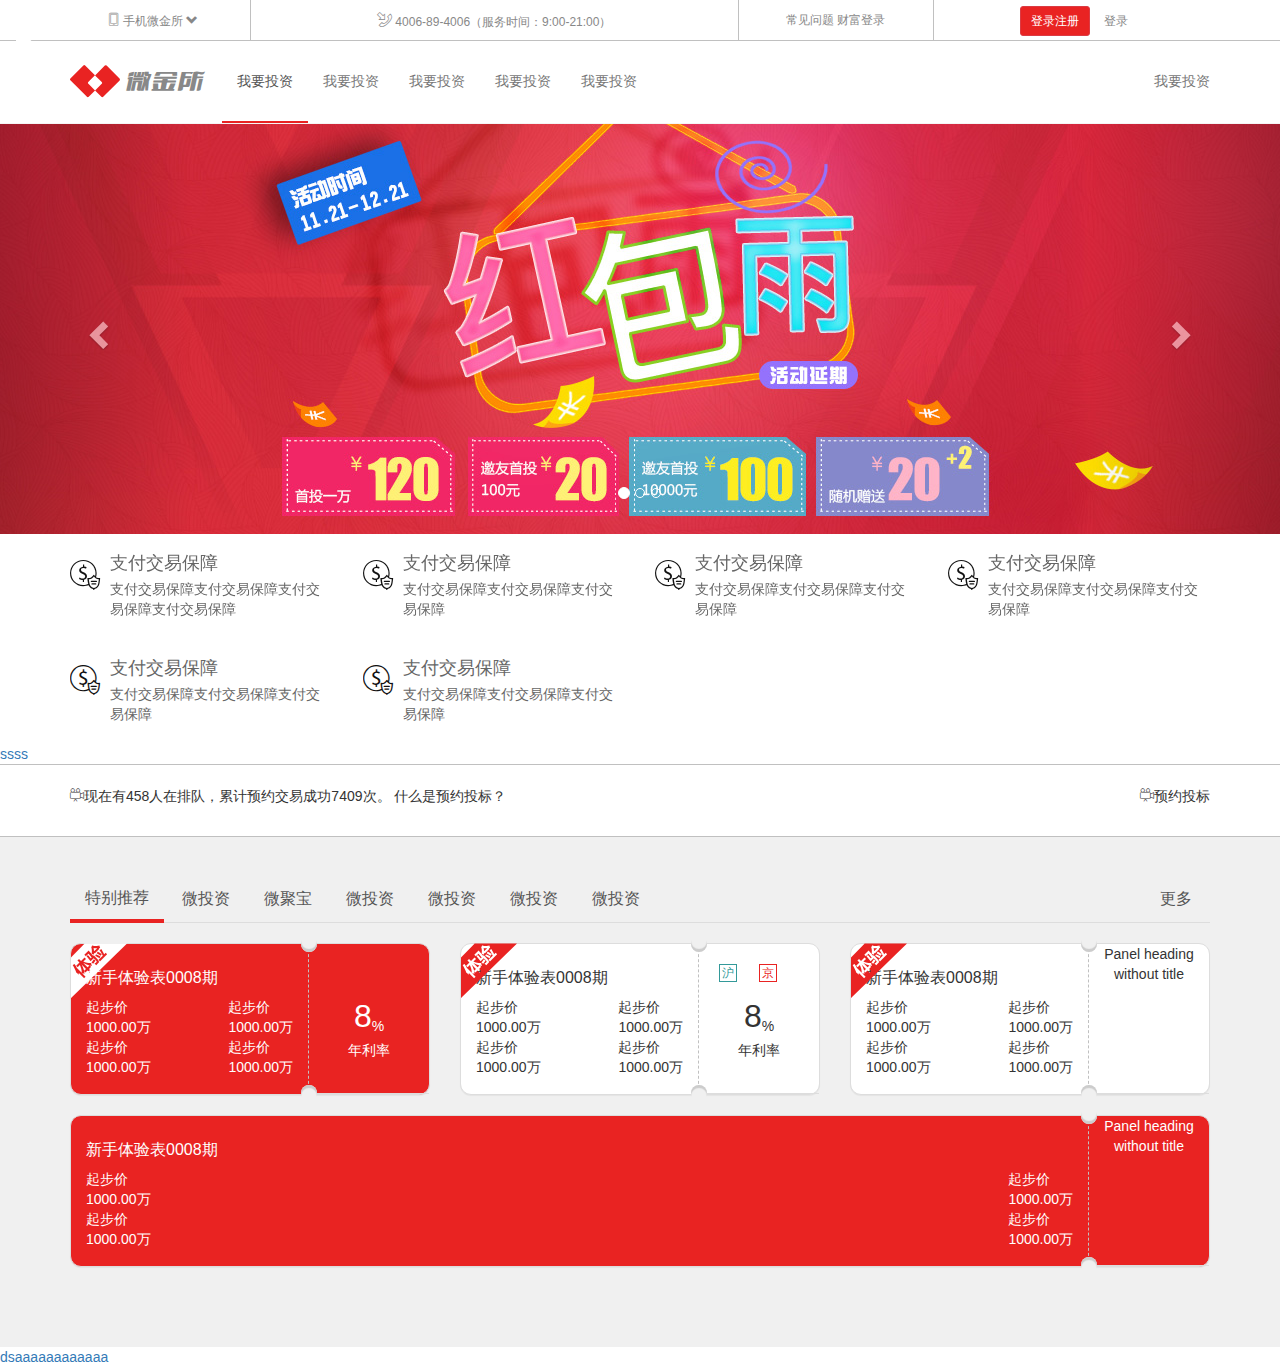
<file: index.html>
<!doctype html>
<html lang="en">
<head>
    <meta charset="UTF-8">
    <meta http-equiv="X-UA-Compatible" content="IE=edge">
    <meta name="viewport" content="width=device-width, initial-scale=1, user-scalable=no">
    <title>weijinsuo</title>
    <link rel="stylesheet" href="lib/bootstrap/css/bootstrap.css">
    <link rel="stylesheet" href="./css/main.css">
</head>
<body>
    <header id="header">
        <div class="top container visible-lg visible-md">
            <div class="row">
                <div class="col-md-2 text-center" >
                    <a href="#" class="showCode">
                        <i class="icon-mobilephone"></i>
                        <span>手机微金所</span>
                        <i class="glyphicon glyphicon-chevron-down"></i>
                        <img src="img/c_06.jpg" alt="">
                    </a>
                </div>
                <div class="col-md-5 text-center">
                    <i class="icon-telephone"></i>
                    <span> 4006-89-4006（服务时间：9:00-21:00）</span>
                </div>
                <div class="col-md-2 text-center">
                    <a href="#">常见问题 财富登录</a>
                </div>
                <div class="col-md-3 text-center">
                    <button type="button" class="btn btn-weijinsuo btn-sm">登录注册</button>
                    <a href="#" class="btn btn-link btn-sm">登录</a>
                </div>
            </div>

        </div>
        <div class="nav-weijinsuo">
            <nav class="navbar navbar-magic navbar-static-top">
            <!-- We use the fluid option here to avoid overriding the fixed width of a normal container within the narrow content columns. -->
            <div class="container">
                <div class="navbar-header">

                    <button type="button" class="navbar-toggle collapsed" data-toggle="collapse" data-target="#nav_list" aria-expanded="false">
                        <span class="sr-only">菜单</span>
                        <span class="icon-bar"></span>
                        <span class="icon-bar"></span>
                        <span class="icon-bar"></span>
                    </button>

                    <a class="navbar-brand" href="#">

                        <i class="icon-icon"></i>
                        <i class="icon-logo"></i>

                    </a>
                </div>

                <!-- Collect the nav links, forms, and other content for toggling -->
                <div class="collapse navbar-collapse" id="nav_list">
                    <ul class="nav navbar-nav ">
                        <li class="active"><a href="#">我要投资</a></li>
                        <li><a href="#">我要投资</a></li>
                        <li><a href="#">我要投资</a></li>
                        <li><a href="#">我要投资</a></li>
                        <li><a href="#">我要投资</a></li>
                    </ul>
                    <ul class="nav navbar-nav navbar-right"><li><a href="#">我要投资</a></li></ul>
                </div><!-- /.navbar-collapse -->
            </div>
        </nav>
        </div>
    </header>

    <!--轮播图部分-->
    <section class="ad-owl">
        <div id="carousel-magic-generic" class="carousel slide" data-ride="carousel">
            <!-- Indicators -->
            <ol class="carousel-indicators">
                <li data-target="#carousel-magic-generic" data-slide-to="0" class="active"></li>
                <li data-target="#carousel-magic-generic" data-slide-to="1"></li>
                <li data-target="#carousel-magic-generic" data-slide-to="2"></li>
            </ol>

            <!-- Wrapper for slides -->
            <div class="carousel-inner" role="listbox">
                <div class="item active">
                    <div class="owl "  ></div>
                </div>
                <div class="item">
                    <div class="owl"></div>
                </div>
                <div class="item">
                    <div class="owl"></div>
                </div>
            </div>

            <!-- Controls -->
            <a class="left carousel-control" href="#carousel-magic-generic" role="button" data-slide="prev">
                <span class="glyphicon glyphicon-chevron-left" aria-hidden="true"></span>
                <span class="sr-only">Previous</span>
            </a>
            <a class="right carousel-control" href="#carousel-magic-generic" role="button" data-slide="next">
                <span class="glyphicon glyphicon-chevron-right" aria-hidden="true"></span>
                <span class="sr-only">Next</span>
            </a>
        </div>
    </section>
    <!--/轮播图部分-->

    <!--支付保障变化一行个数响应式-->
    <section class="pay-guarantee">
        <div class="container">
            <div class="row">
                <div class="col-md-3 col-sm-4 hidden-xs">
                    <a href="#">
                        <div class="media">
                            <div class="media-left">

                                    <i class="icon-uniE907"></i>

                            </div>
                            <div class="media-body">
                                <h4 class="media-heading">支付交易保障</h4>
                                支付交易保障支付交易保障支付交易保障支付交易保障
                            </div>
                        </div>
                    </a>

                </div>
                <div class="col-md-3 col-sm-4 hidden-xs">
                    <a href="#">
                        <div class="media">
                            <div class="media-left">
                                    <i class="icon-uniE907"></i>
                            </div>
                            <div class="media-body">
                                <h4 class="media-heading">支付交易保障</h4>
                                支付交易保障支付交易保障支付交易保障
                            </div>
                        </div>
                    </a>

                </div>
                <div class="col-md-3 col-sm-4 hidden-xs">
                    <a href="#">
                        <div class="media">
                            <div class="media-left">
                                <i class="icon-uniE907"></i>
                            </div>
                            <div class="media-body">
                                <h4 class="media-heading">支付交易保障</h4>
                                支付交易保障支付交易保障支付交易保障
                            </div>
                        </div>
                    </a>
                </div>
                <div class="col-md-3 col-sm-4 hidden-xs">
                    <a href="#">
                        <div class="media">
                            <div class="media-left">
                                <i class="icon-uniE907"></i>
                            </div>
                            <div class="media-body">
                                <h4 class="media-heading">支付交易保障</h4>
                                支付交易保障支付交易保障支付交易保障
                            </div>
                        </div>
                    </a>
                </div>
                <div class="col-md-3 col-sm-4 hidden-xs">
                    <a href="#">
                        <div class="media">
                            <div class="media-left">
                                <i class="icon-uniE907"></i>
                            </div>
                            <div class="media-body">
                                <h4 class="media-heading">支付交易保障</h4>
                                支付交易保障支付交易保障支付交易保障
                            </div>
                        </div>
                    </a>
                </div>
                <div class="col-md-3 col-sm-4 hidden-xs">
                    <a href="#">
                        <div class="media">
                            <div class="media-left">
                                <i class="icon-uniE907"></i>
                            </div>
                            <div class="media-body">
                                <h4 class="media-heading">支付交易保障</h4>
                                支付交易保障支付交易保障支付交易保障
                            </div>
                        </div>
                    </a>
                </div>
            </div>
        </div>
    </section>
    <!--/支付保障-->
<a href="javascript:offset()">ssss</a>

    <section class="yuyue-words">
        <div class="container">

            <p class="pull-left">
                <i class="icon-uniE905"></i>现在有458人在排队，累计预约交易成功7409次。 什么是预约投标？
            </p>
            <p class="pull-right hidden-xs">
                <i class="icon-uniE905"></i>预约投标
            </p>
        </div>
    </section>

    <!--产品部分-->
    <section class="products">
        <div class="container">

            <!-- Nav tabs -->
            <ul class="nav nav-tabs" role="tablist">
                <li role="presentation" class="active"><a href="#products_page1" aria-controls="products_page1" role="tab" data-toggle="tab">特别推荐</a></li>
                <li role="presentation"><a href="#products_page2" aria-controls="products_page2" role="tab" data-toggle="tab">微投资</a></li>
                <li role="presentation"><a href="#products_page3" aria-controls="products_page3" role="tab" data-toggle="tab">微聚宝</a></li>
                <li role="presentation"><a href="#products_page4" aria-controls="products_page4" role="tab" data-toggle="tab">微投资</a></li>
                <li role="presentation"><a href="#products_page4" aria-controls="products_page4" role="tab" data-toggle="tab">微投资</a></li>
                <li role="presentation"><a href="#products_page4" aria-controls="products_page4" role="tab" data-toggle="tab">微投资</a></li>
                <li role="presentation"><a href="#products_page4" aria-controls="products_page4" role="tab" data-toggle="tab">微投资</a></li>
                <li role="presentation" class="pull-right hidden-sm hidden-xs"><a href="#products_page4" aria-controls="products_page4" role="tab" data-toggle="tab">更多</a></li>
            </ul>

            <!-- Tab panes -->
            <div class="tab-content">
                <div role="tabpanel" class="tab-pane active fade in" id="products_page1">
                        <div class="row">
                            <div class="col-lg-4 col-md-6 col-sm-12">
                                <div class="panel panel-magic active ">
                                    <div class="panel-heading">
                                        <div class="content">
                                            <p> 8<sub>%</sub></p>
                                            <div>年利率</div>
                                        </div>
                                    </div>
                                    <div class="panel-body">
                                        <h3>新手体验表0008期</h3>

                                        <div class="ticket clearfix">
                                            <p class="fl">
                                                起步价<br>
                                                1000.00万
                                            </p>
                                            <p class="fr">
                                                起步价<br>
                                                1000.00万
                                            </p>
                                        </div>

                                        <div class="ticket clearfix">
                                            <p class="fl">
                                                起步价<br>
                                                1000.00万
                                            </p>
                                            <p class="fr">
                                                起步价<br>
                                                1000.00万
                                            </p>
                                        </div>
                                    </div>
                                </div>
                            </div>
                            <div class="col-lg-4 col-md-6 col-sm-12">
                                <div class="panel panel-magic  ">
                                    <div class="panel-heading">
                                        <div class="content">
                                            <p> 8<sub>%</sub></p>
                                            <div>年利率</div>
                                        </div>
                                            <i  data-toggle="tooltip" data-placement="top" title="Beijing welcome">京</i>
                                            <i class="shanghai" data-toggle="tooltip" data-placement="top" title="shanghai welcome">沪</i>

                                    </div>
                                    <div class="panel-body">
                                        <h3>新手体验表0008期</h3>

                                        <div class="ticket ">
                                            <p class="fl">
                                                起步价<br>
                                                1000.00万
                                            </p>
                                            <p class="fr">
                                                起步价<br>
                                                1000.00万
                                            </p>
                                        </div>

                                        <div class="ticket ">
                                            <p class="fl">
                                                起步价<br>
                                                1000.00万
                                            </p>
                                            <p class="fr">
                                                起步价<br>
                                                1000.00万
                                            </p>
                                        </div>
                                    </div>
                                </div>
                            </div>
                            <div class="col-lg-4 col-md-6 col-sm-12">
                                <div class="panel panel-magic  ">
                                    <div class="panel-heading">Panel heading without title</div>
                                    <div class="panel-body">
                                        <h3>新手体验表0008期</h3>

                                        <div class="ticket ">
                                            <p class="fl">
                                                起步价<br>
                                                1000.00万
                                            </p>
                                            <p class="fr">
                                                起步价<br>
                                                1000.00万
                                            </p>
                                        </div>

                                        <div class="ticket ">
                                            <p class="fl">
                                                起步价<br>
                                                1000.00万
                                            </p>
                                            <p class="fr">
                                                起步价<br>
                                                1000.00万
                                            </p>
                                        </div>
                                    </div>
                                </div>
                            </div>
                        </div>
                    <div class="panel panel-magic active ">
                        <div class="panel-heading">Panel heading without title</div>
                        <div class="panel-body">
                            <h3>新手体验表0008期</h3>

                            <div class="ticket ">
                                <p class="fl">
                                    起步价<br>
                                    1000.00万
                                </p>
                                <p class="fr">
                                    起步价<br>
                                    1000.00万
                                </p>
                            </div>

                            <div class="ticket ">
                                <p class="fl">
                                    起步价<br>
                                    1000.00万
                                </p>
                                <p class="fr">
                                    起步价<br>
                                    1000.00万
                                </p>
                            </div>
                        </div>
                    </div>

                </div>
                <div role="tabpanel" class="tab-pane fade" id="products_page2">Magic liu's show </div>
                <div role="tabpanel" class="tab-pane fade" id="products_page3">China best magician luchen</div>
                <div role="tabpanel" class="tab-pane fade" id="products_page4">...</div>
            </div>

        </div>
    </section>
    <!--/产品部分-->
    <section></section>
    <section></section>

    <footer>
        <a id='target' href="javascript:void (0)" onclick="aa()">dsaaaaaaaaaaaa</a>
    </footer>

    <script  src="lib/jquery/jquery.js"></script>
    <script src="lib/bootstrap/js/bootstrap.js"></script>
    <script src="js/main.js"></script>
<script>
    var off = $('#target').offset().top;
    console.log(off);

    function offset(){
        console.log(test);
        $('html, body').animate({
            scrollTop: $('#target').offset().top
        }, 1000);
        return false;
    }
</script>
</body>
</html>
</file>
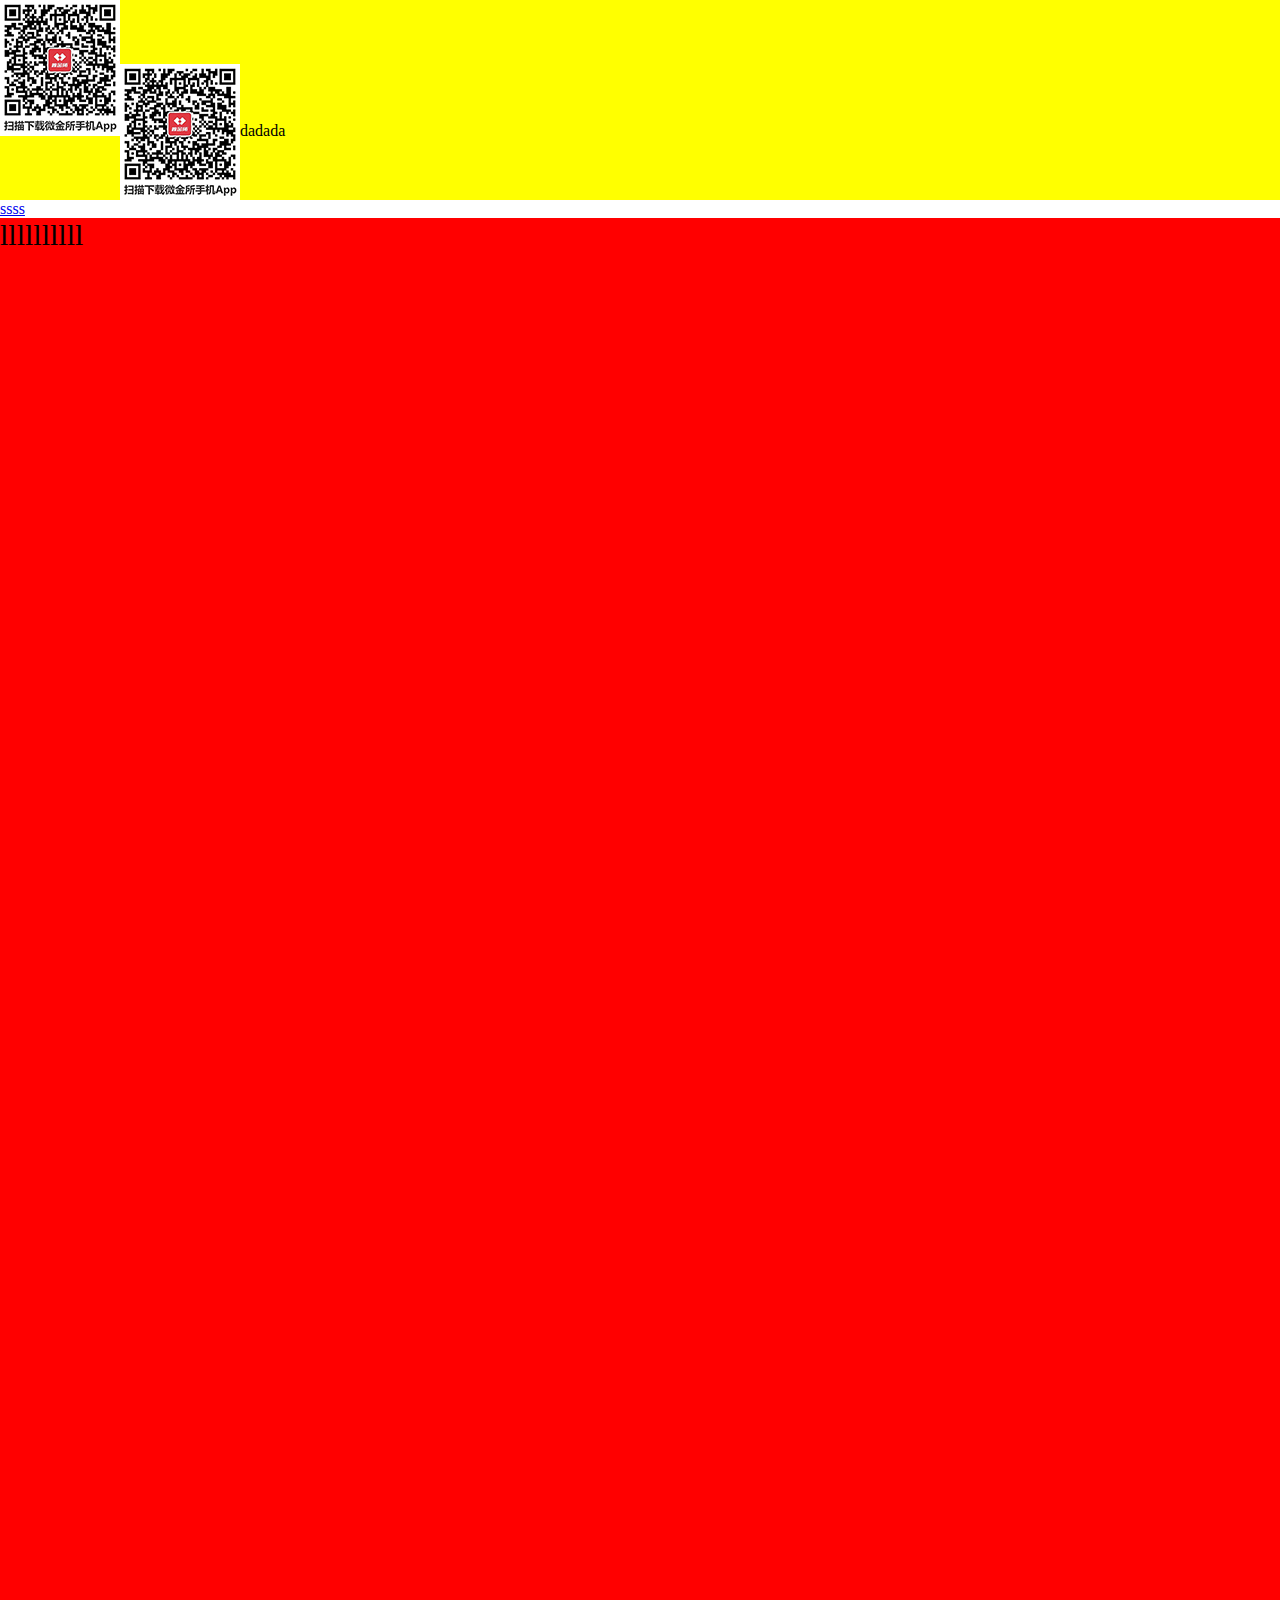
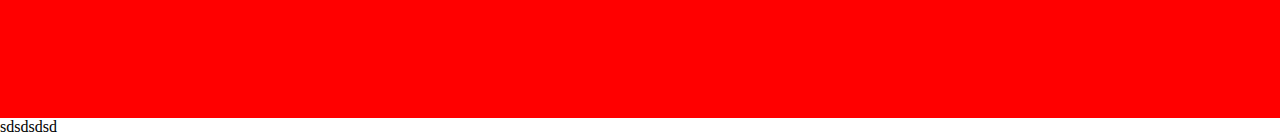
<file: test.html>
<!DOCTYPE html>
<html lang="en">
<head>
    <meta charset="UTF-8">
    <title>test</title>
    <style>
        *{padding: 0;margin: 0;}
        .words{height: 50px;background: #f00;height: 1500px}
        .ll{font-size: 30px;}
        .rr{font-size: 12px;}
        .ww{height: 1500px;}
    </style>
</head>
<body>
<div style="background: #ff0">
        <img style="" src="./img/c_06.jpg"><img style="vertical-align:middle" src="./img/c_06.jpg"><span style="" >dadada</span>
</div>
<a href="#id1">ssss</a>
<div class="words">
    <span class="ll">llllllllll</span>
</div>
<a name="id1" class="ww">sdsdsdsd</a>
</body>
</html>
</file>
<file: css/main.css>
/*自定义bootstrap按钮样式*/
.btn-weijinsuo {
    color: #FFFFFF;
    background-color: #E92322;
    border-color: #DB3B43;
}

.btn-weijinsuo:hover,
.btn-weijinsuo:focus,
.btn-weijinsuo:active,
.btn-weijinsuo.active,
.open .dropdown-toggle.btn-weijinsuo {
    color: #FFFFFF;
    background-color: #DB3B43;
    border-color: #DB3B43;
}

.btn-weijinsuo:active,
.btn-weijinsuo.active,
.open .dropdown-toggle.btn-weijinsuo {
    background-image: none;
}

.btn-weijinsuo.disabled,
.btn-weijinsuo[disabled],
fieldset[disabled] .btn-weijinsuo,
.btn-weijinsuo.disabled:hover,
.btn-weijinsuo[disabled]:hover,
fieldset[disabled] .btn-weijinsuo:hover,
.btn-weijinsuo.disabled:focus,
.btn-weijinsuo[disabled]:focus,
fieldset[disabled] .btn-weijinsuo:focus,
.btn-weijinsuo.disabled:active,
.btn-weijinsuo[disabled]:active,
fieldset[disabled] .btn-weijinsuo:active,
.btn-weijinsuo.disabled.active,
.btn-weijinsuo[disabled].active,
fieldset[disabled] .btn-weijinsuo.active {
    background-color: #E92322;
    border-color: #DB3B43;
}

.btn-weijinsuo .badge {
    color: #E92322;
    background-color: #FFFFFF;
}

.navbar-magic {
    background-color: #fff;
    border-color: #f5f5f5;
    /* height: 50px; */
    margin-bottom: 0;
}
.navbar-magic .navbar-brand {
    color: #777;
    height: 80px;
}
.navbar-magic .navbar-brand:hover,
.navbar-magic .navbar-brand:focus {
    color: #5e5e5e;
    background-color: transparent;
}
.navbar-magic .navbar-text {
    color: #777;
}
.navbar-magic .navbar-nav > li > a {
    color: #777;
    line-height: 50px;
    font-size: 14px;
}
.navbar-magic .navbar-nav > li > a:hover,
.navbar-magic .navbar-nav > li > a:focus {
    color: #333;
    background-color: transparent;
    border-bottom: 2px solid #e92322;
}
.navbar-magic .navbar-nav > .active > a,
.navbar-magic .navbar-nav > .active > a:hover,
.navbar-magic .navbar-nav > .active > a:focus {
    color: #555;
    /* background-color: transparent; */
    border-bottom: 2px solid #e92322;
}
.navbar-magic .navbar-nav > .disabled > a,
.navbar-magic .navbar-nav > .disabled > a:hover,
.navbar-magic .navbar-nav > .disabled > a:focus {
    color: #ccc;
    background-color: transparent;
}
.navbar-magic .navbar-toggle {
    border-color: #ddd;
    margin: 23px;
}
.navbar-magic .navbar-toggle:hover,
.navbar-magic .navbar-toggle:focus {
    background-color: #ddd;
}
.navbar-magic .navbar-toggle .icon-bar {
    background-color: #888;
}
.navbar-magic .navbar-collapse,
.navbar-magic .navbar-form {
    border-color: #e7e7e7;
}
.navbar-magic .navbar-nav > .open > a,
.navbar-magic .navbar-nav > .open > a:hover,
.navbar-magic .navbar-nav > .open > a:focus {
    color: #555;
    background-color: #e7e7e7;
}
@media (max-width: 767px) {
    .navbar-magic .navbar-nav .open .dropdown-menu > li > a {
        color: #777;
    }
    .navbar-magic .navbar-nav .open .dropdown-menu > li > a:hover,
    .navbar-magic .navbar-nav .open .dropdown-menu > li > a:focus {
        color: #333;
        background-color: transparent;
    }
    .navbar-magic .navbar-nav .open .dropdown-menu > .active > a,
    .navbar-magic .navbar-nav .open .dropdown-menu > .active > a:hover,
    .navbar-magic .navbar-nav .open .dropdown-menu > .active > a:focus {
        color: #555;
        background-color: #e7e7e7;
    }
    .navbar-magic .navbar-nav .open .dropdown-menu > .disabled > a,
    .navbar-magic .navbar-nav .open .dropdown-menu > .disabled > a:hover,
    .navbar-magic .navbar-nav .open .dropdown-menu > .disabled > a:focus {
        color: #ccc;
        background-color: transparent;
    }
}
.navbar-magic .navbar-link {
    color: #777;
}
.navbar-magic .navbar-link:hover {
    color: #333;
}
.navbar-magic .btn-link {
    color: #777;
}
.navbar-magic .btn-link:hover,
.navbar-magic .btn-link:focus {
    color: #333;
}
.navbar-magic .btn-link[disabled]:hover,
fieldset[disabled] .navbar-magic .btn-link:hover,
.navbar-magic .btn-link[disabled]:focus,
fieldset[disabled] .navbar-magic .btn-link:focus {
    color: #ccc;
}


.panel-magic {
    border-color: #ddd;
    /* background: #ddd; */
    border-radius: 11px;
}
.panel-magic > .panel-heading {
    /* color: #333; */
    /* background-color: #f5f5f5; */
    border-color: #ddd;
    width: 120px;
    float: right;
    padding: 0;
    height: 150px;
    text-align: center;
    /* overflow: hidden; */
}

.panel-magic > .panel-body {
    /* color: #333; */
    /* background-color: #f5f5f5; */
    border-color: #ddd;
    /* float: left; */
    margin-right: 120px;
    height: 150px;
    /* width: 100px; */
    border-right: 1px dashed #c0c0c0;
}
.panel-magic > .panel-heading + .panel-collapse > .panel-body {
    border-top-color: #ddd;
}
.panel-magic > .panel-heading .badge {
    color: #f5f5f5;
    background-color: #333;
}
.panel-magic > .panel-footer + .panel-collapse > .panel-body {
    border-bottom-color: #ddd;
}

/* /自定义bootstrap*/
.fl{float: left}
.fr{float: right}
body {
    font-family: "Helvetica Neue", Helvetica, Microsoft Yahei, Hiragino Sans GB, WenQuanYi Micro Hei, sans-serif;
}

@font-face {
    font-family: 'magic';
    src: url('../font/MiFie-Web-Font.eot') format('embedded-opentype'), url('../font/MiFie-Web-Font.svg') format('svg'), url('../font/MiFie-Web-Font.ttf') format('truetype'), url('../font/MiFie-Web-Font.woff') format('woff');
}

.icon-mobilephone::before {
    content: "\e908";
    font-size: 13px;
}

.icon-telephone::before {
    content: "\e909";
    font-size: 15px;
}
.icon-logo::before {
    content: "\e93e";
}

.icon-icon::before {
    content: "\e920";
}

[class^="icon-"],
[class*=" icon-"]{
    font-family: magic;
    font-style: normal;
}


/*头部区域*/
.top{
}
.top > .row > div + div {border-left: 1px solid #c0c0c0}
.top > .row > div{line-height: 40px;height: 40px;font-size: 12px;color:#888;}
.top a ,
.nav-weijinsuo a{
    color: #888;
    font-size: 12px;
}

#header a:hover {
    text-decoration: none;
}
.top > .row .showCode:hover >img{
    display: block;
}
.top > .row .showCode{position: relative;display: block}
.top > .row .showCode > img{
    position: absolute;
    top:30px;
    left: 50%;
    margin-left: -60px;
    display: none;
    z-index: 1001;
}
#header .nav-weijinsuo{border-top: 1px solid #c0c0c0;}
#header .icon-icon{
    font-size: 50px;
    color: #E92322;
    line-height: 50px;
    vertical-align: middle;
}
#header .icon-logo{
    font-size: 32px;
    color: #888;
    line-height: 50px;
    vertical-align: middle;
}

/*/头部*/

/*广告轮播*/

.ad-owl  .item > .owl{

    background-position: center center;

}

@media (min-width: 768px) {
    .ad-owl  .item > .owl{
        height: 410px;
    }
    
}
.ad-owl  .item > .owl > img {width: 100%}


/*/广告轮播*/

/*支付保障*/

.icon-uniE907:before {
    content: "\e907";
    font-family: magic;
    font-size: 30px;
    color: #111;
}
.pay-guarantee > .container a{/* display: block; */text-decoration: none;color:#666;}
.pay-guarantee > .container a:hover{text-decoration: none; color:#666;}
.pay-guarantee > .container .row > [class ^= 'col-md-'] {padding-top: 20px;padding-bottom: 20px;}
/*/支付保障*/

.yuyue-words{border-top: 1px solid #c0c0c0}
.icon-uniE905:before {
    content: "\e905";
    font-size: 14px;
}
.yuyue-words > .container p {padding-top: 20px;padding-bottom: 20px;/* line-height: 10px; */font-size: 14px;}


/*产品部分*/
.products{border-top: 1px solid #c0c0c0;    background-color: #f0f0f0;  padding: 40px 0;}
.products .nav-tabs > li > a {
    font-size: 16px;
    color: #555;
}
.products .nav-tabs > li.active > a{
    background-color: transparent;
    border:none;
    border-bottom: 4px solid #E92322;
}
.products .tab-content > .tab-pane{padding: 20px 0;}
.products .tab-content .panel-magic.active{background-color: #e92322;color: #fff;}
.products .tab-content .panel-magic .panel-body h3{padding: 10px 0;font-size: 16px;margin: 0;}
.products .tab-content .panel-magic .panel-body p {margin: 0;}
.clear-both{clear: both;}
.products .tab-content .panel-magic .panel-body::before{
    content:"\e915";
    position: absolute;
    font-size: 56px;
    font-family: magic;
    top: -11px;
    left: 16px;
    color: #e92322;
}
.products .tab-content .panel-magic.active .panel-body::before{color: #fff;}
.products .tab-content .panel-magic .panel-body .ticket {overflow: hidden}
.products .tab-content .panel-magic .panel-heading{
    position: relative;
    text-align: center;
}
.products .tab-content .panel-magic .panel-heading .content sub{font-size: 14px;}
.products .tab-content .panel-magic .panel-heading .content{padding-top: 50px }
.products .tab-content .panel-magic .panel-heading .content p{font-size: 32px;/* padding-top: 50px */margin: 0;}
.products .tab-content .panel-magic .panel-heading .tooltips{
    position: absolute;
    top:20px;
    text-align: center;
    width: 100%;
}
.products .tab-content .panel-magic .panel-heading  i{
    font-size: 12px;
    width: 18px;
    height: 18px;
    border:1px solid #e92322;
    font-style: normal;
    color: #e92322;
    position: absolute;
    top:20px;
}
.products .tab-content .panel-magic .panel-heading  i.shanghai{left: 20px}
.products .tab-content .panel-magic .panel-heading  i.shanghai{border:1px solid #399;color: #399;}
.products .tab-content .panel-magic .panel-heading::before,
.products .tab-content .panel-magic .panel-heading::after{
    content:'';
    background-color: #f0f0f0;
    width: 16px;
    height: 16px;
    border-radius: 50%;
    position: absolute;
}
.products .tab-content .panel-magic .panel-heading::before{
    top: -8px;
    left: -8px;
    box-shadow: 0px -3px 1px #ccc inset;
}
.products .tab-content .panel-magic .panel-heading::after{
    /*botttom: 3px;*/
    left: -8px;
    bottom: -8px;
    box-shadow: 0px 3px 1px #ccc inset;
}

/*/产品部分*/
</file>
